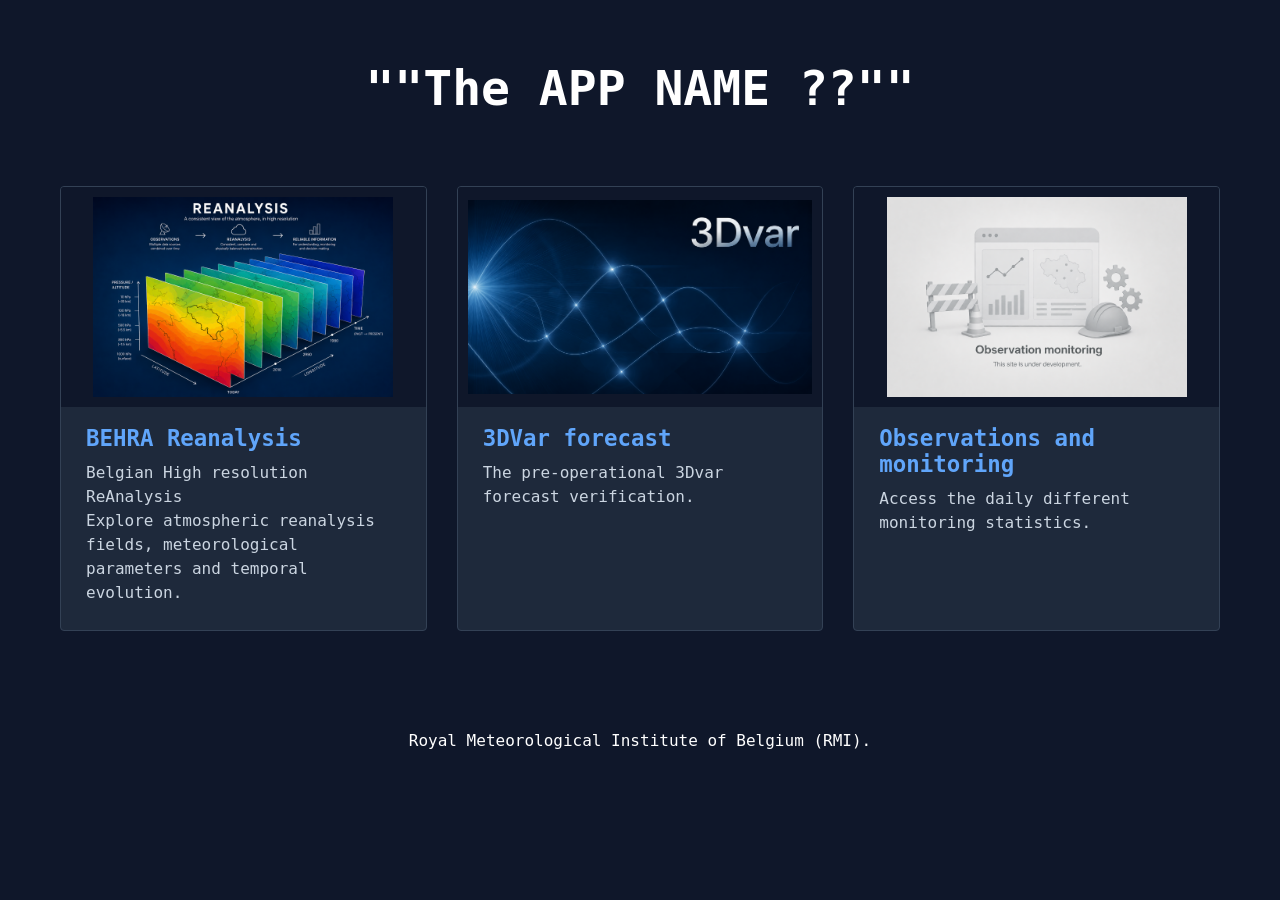
<file: index.html>
<!DOCTYPE html>
<html lang="en">
<head>
<meta charset="UTF-8">
<meta name="viewport" content="width=device-width, initial-scale=1.0">

<title>PENELOP</title>

<style>



</style>
</head>

<body>

<div class="header">

    <h1>""The APP NAME ??"" </h1>

    <p>
<!--latform for Environmental NWP models Exploitation, Live Observations monitoring and Post-processing   -->
    </p>
    
    
<link rel="stylesheet" href="https://cdn.jsdelivr.net/npm/bootstrap-icons@1.11.3/font/bootstrap-icons.min.css">
<link rel="stylesheet" href="css/landing_page.css"> 

</div>
<div class="dashboard">



<a class="card" href="./behra/behra.html">

    <figure class="card-image">
        <img src="./icons/reanalysis_icon.png"
             class="card-img"
             alt="BEHRA Reanalysis">
        <figcaption>BEHRA Reanalysis</figcaption>
    </figure>
    <p>
		Belgian High resolution ReAnalysis <br>
        Explore atmospheric reanalysis fields,
        meteorological parameters and temporal evolution.
    </p>

</a>



<a class="card" href="./3dvar/3dvar.html">
    <figure class="card-image">
        <img src="./icons/3dvar_icon_2.png"
             class="card-img"
             alt="3DVar forecast">
        <figcaption>3DVar forecast</figcaption>
    </figure>
    <p>
The pre-operational 3Dvar forecast verification. 
    </p>

</a>



<a class="card" href="monitoring.html">
    <figure class="card-image">
        <img src="./icons/monitoring_icon_2.png"   class="card-img"  alt="monitoring">
        <figcaption>Observations and monitoring</figcaption>
    </figure>

    <p>
Access the daily different monitoring statistics.
    </p>

</a>





</div>




<div class="footer">
    Royal Meteorological Institute of Belgium (RMI).
</div>

</body>
</html>
</file>
<file: css/landing_page.css>
*{
    margin:0;
    padding:0;
    box-sizing:border-box;
}

body{
    font-family: "Segoe UI", Arial, sans-serif;
    background:#0f172a;
    color:white;
    min-height:100vh;
    font-family:Consolas, monospace;
}

.header{
    text-align:center;
    padding:60px 20px 40px 20px;
}

.header h1{
    font-size:48px;
    margin-bottom:10px;
}

.header p{
    color:#94a3b8;
    font-size:18px;
}

.dashboard{
    max-width:1200px;
    margin:auto;
    padding:20px;
    display:grid;
   /* grid-template-columns:repeat(auto-fit,minmax(320px,1fr));*/	
   grid-template-columns: repeat(auto-fit, minmax(360px, 1fr));
    gap:30px;
}

.card {
    background: #1e293b;
    border-radius: 4px;
    border: 1px solid #334155;
    overflow: hidden;
    text-decoration: none;
    color: white;
    transition: all .25s ease;
}

.card:hover {
    transform: translateY(-1px);
    box-shadow: 0 10px 30px rgba(0,0,0,.35);
    border-color: #3b82f6;
}

.card-image {
    margin: 0;
}

.card-img {
    display: block;
    width: 100%;
    height: 220px;
    object-fit: contain;    /* or cover */
    background: #0f172a;
    padding:10px;
}

.card-image figcaption {
    padding: 18px 25px 10px;
    font-size: 1.4rem;
    font-weight: 600;
    color: #60a5fa;
}

.card p {
    padding: 0 25px 25px;
    color: #cbd5e1;
    line-height: 1.5;
}

.footer{
    text-align:center;
    margin-top:50px;
    padding:30px;
/*    color:#64748b;*/
color:#FFFFFF;


}
</file>
